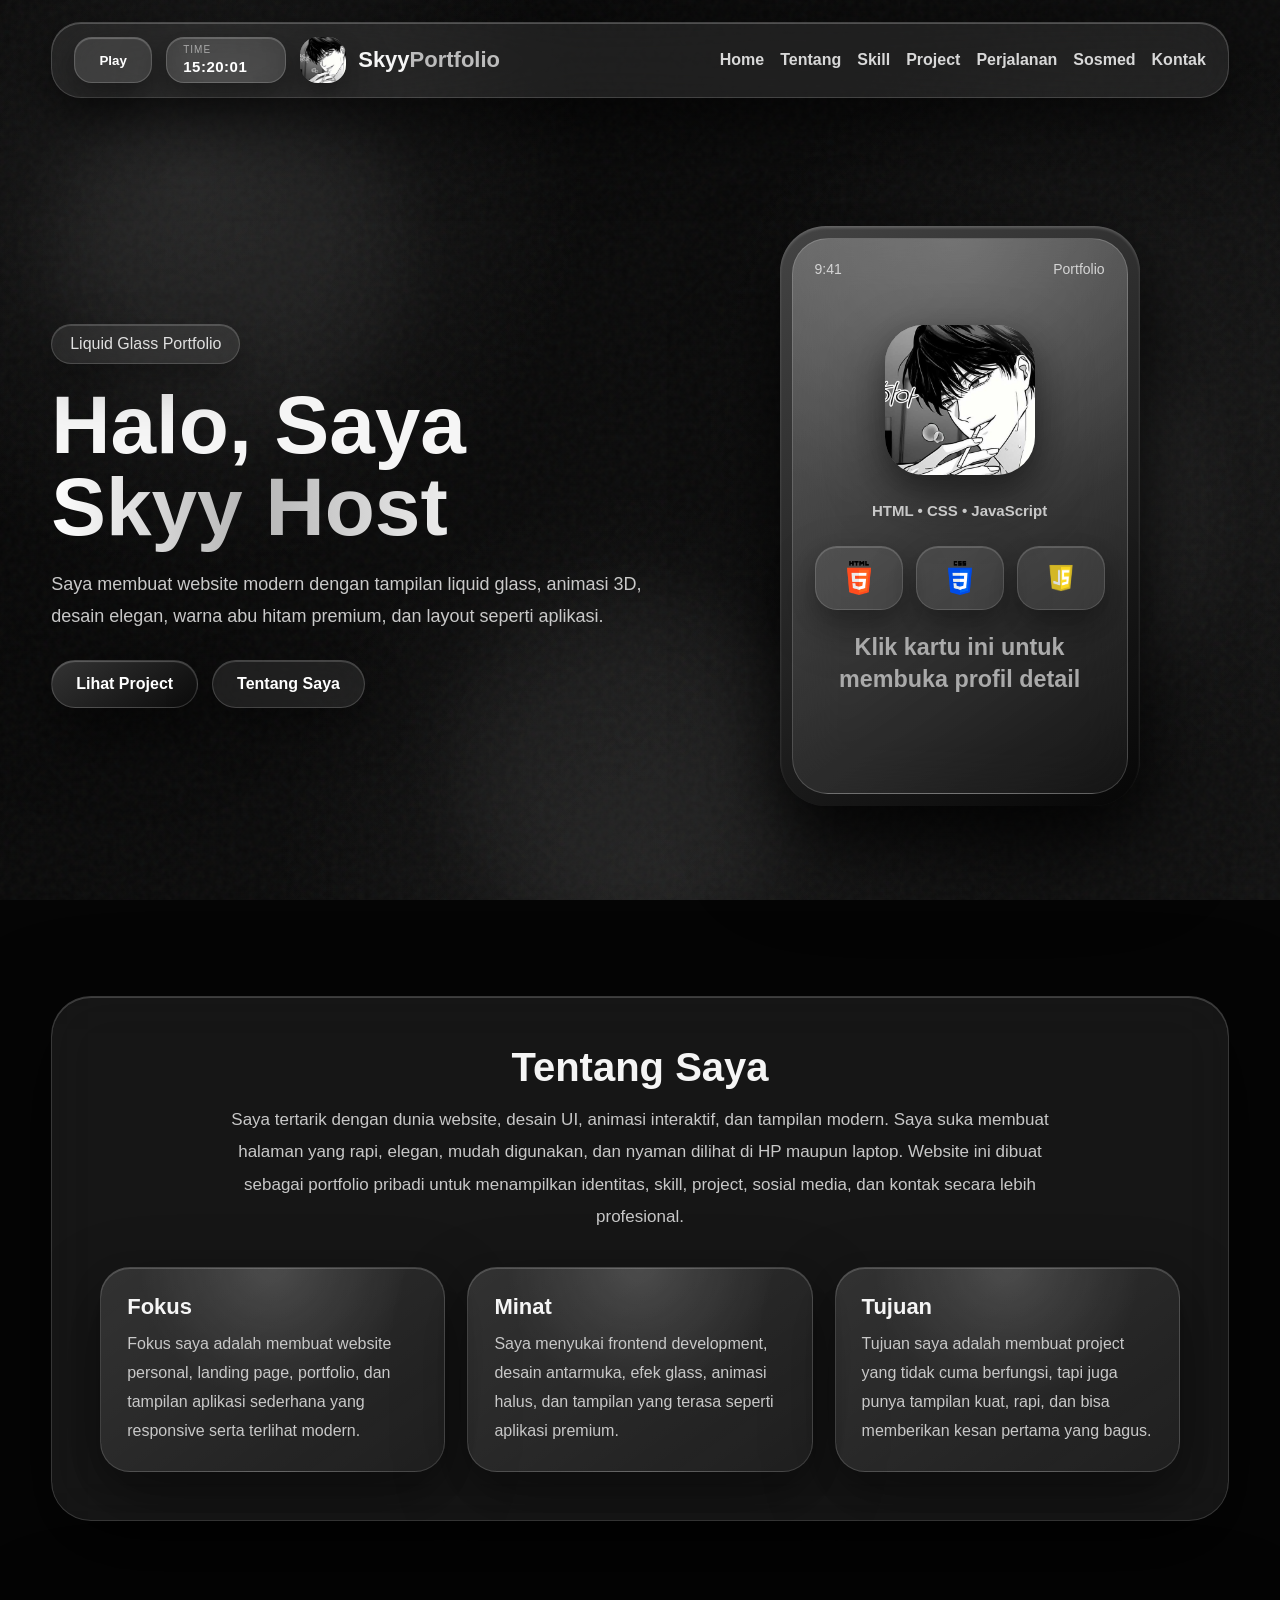
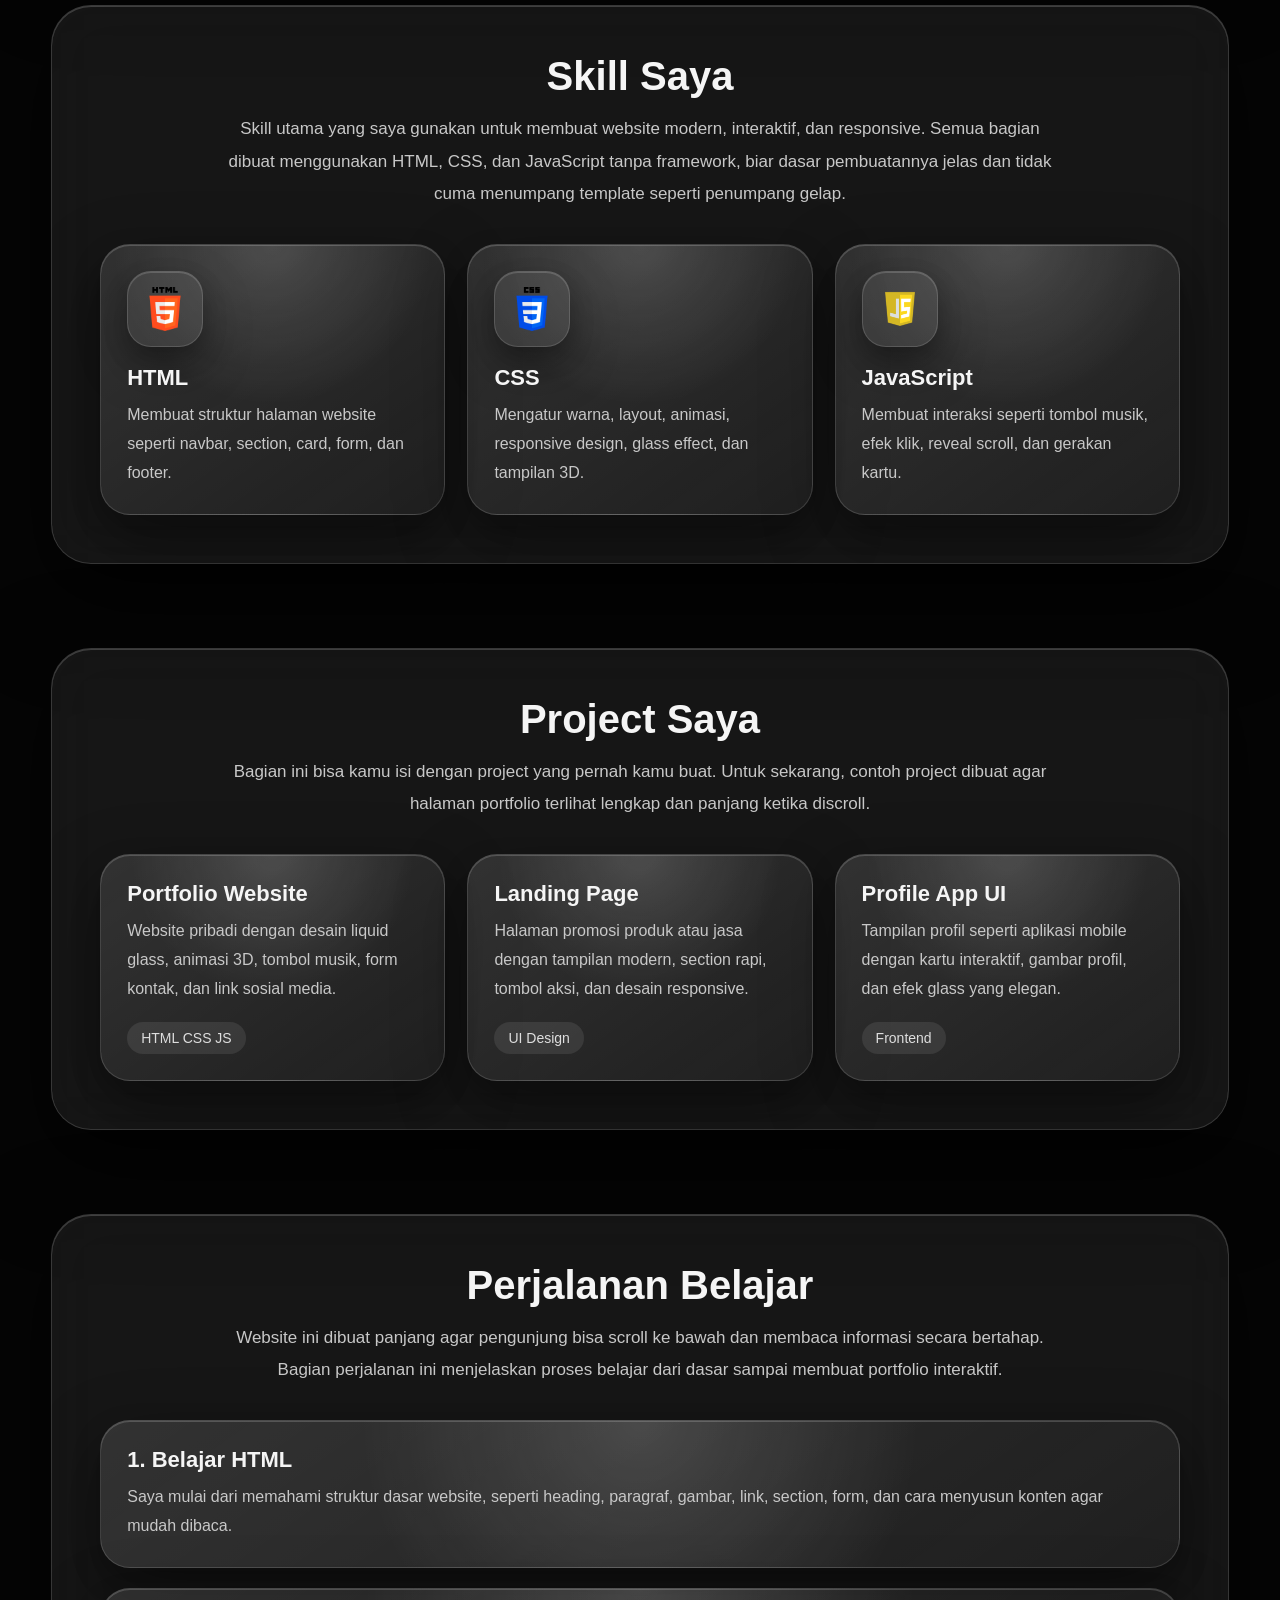
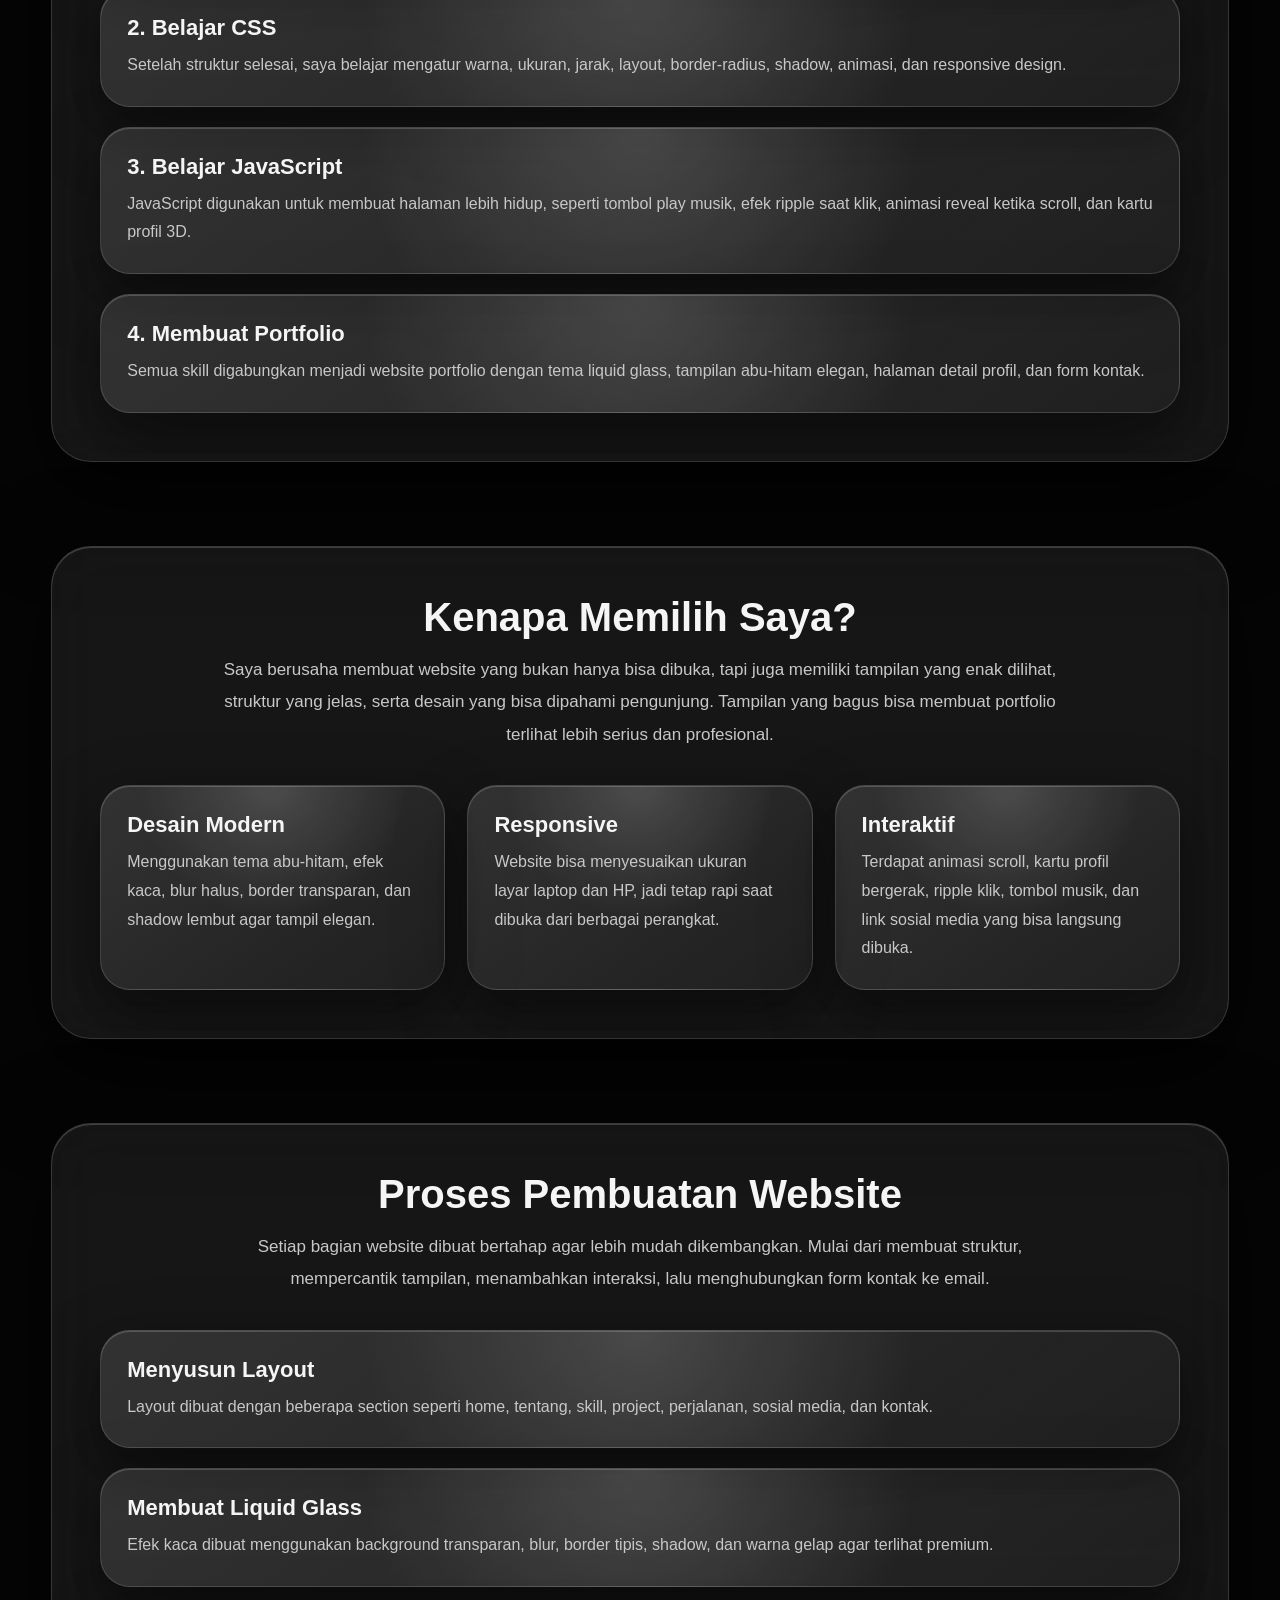
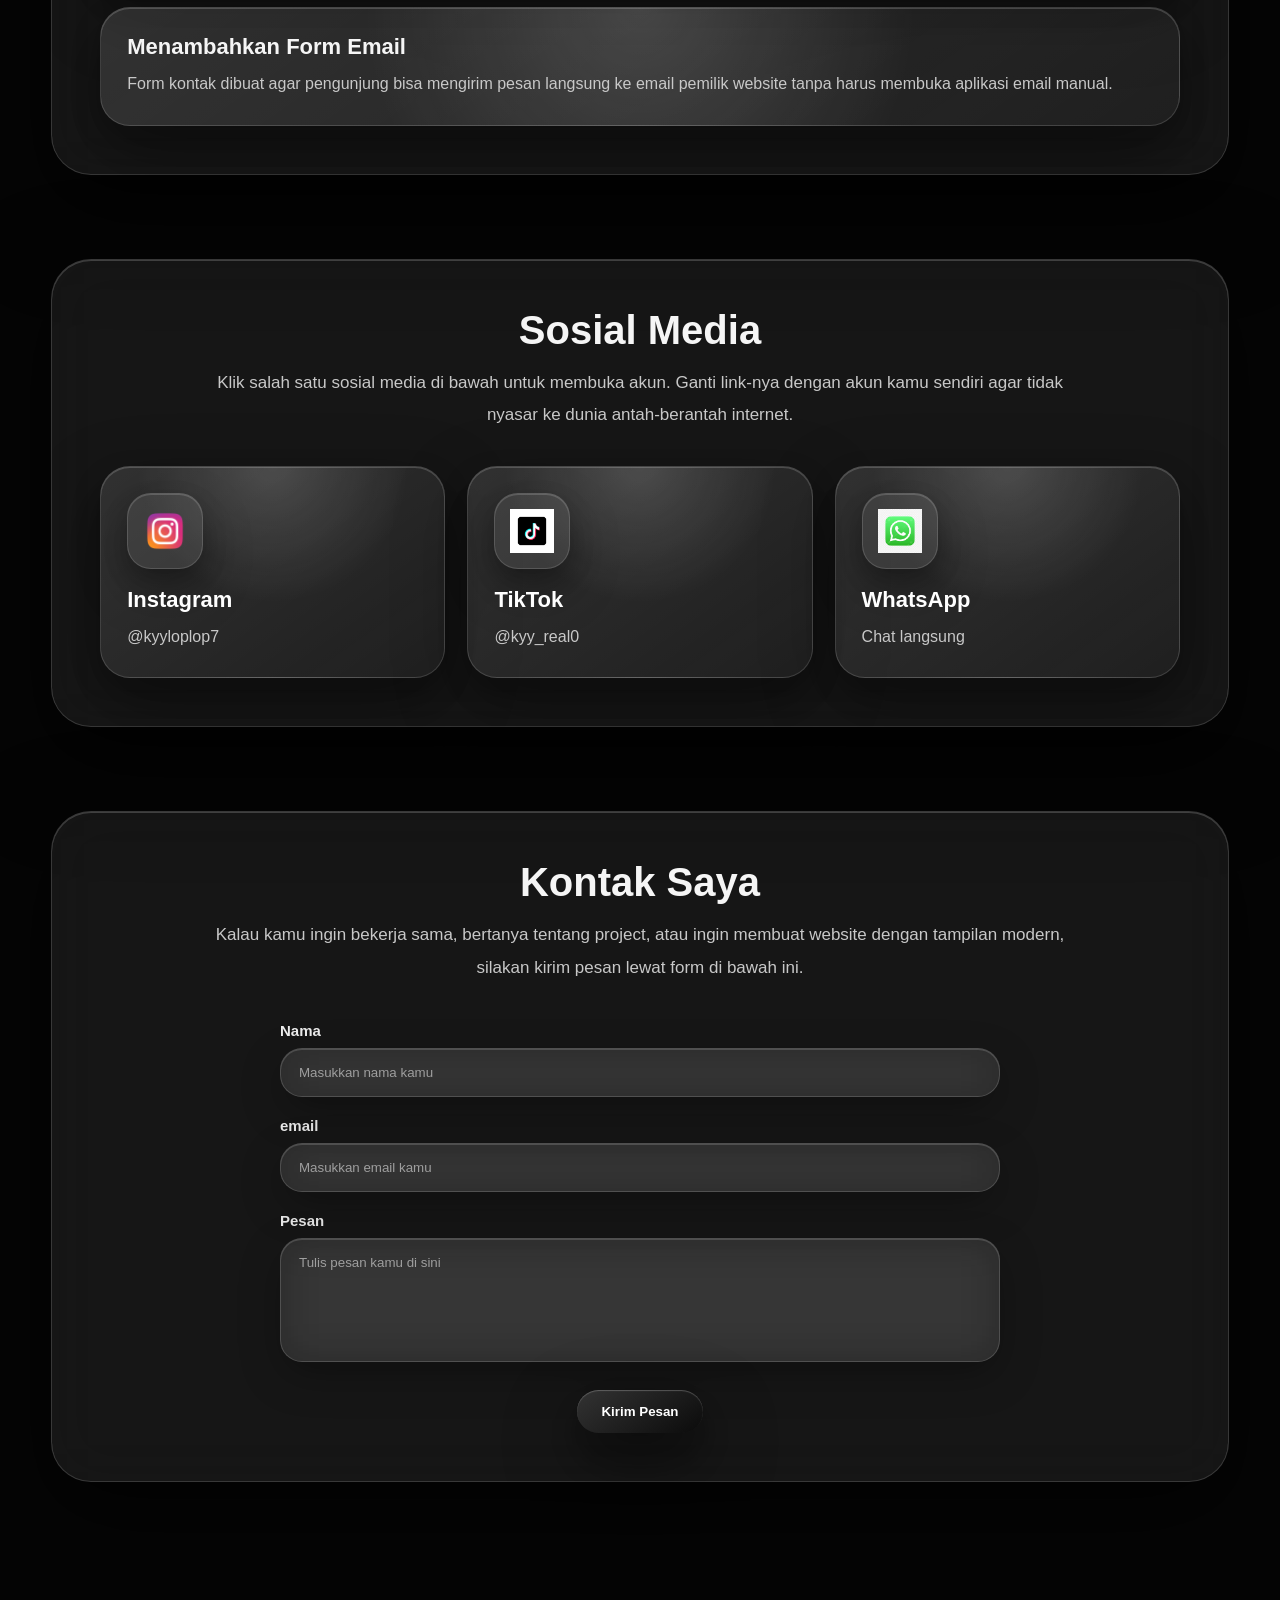
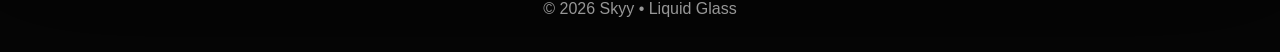
<file: index.html>
<!DOCTYPE html>
<html lang="id">
<head>
  <meta charset="UTF-8">
  <meta name="viewport" content="width=device-width, initial-scale=1.0">
  <title>Liquid Glass</title>
  <link rel="stylesheet" href="style.css">
</head>
<body>

  <audio id="bgMusic" src="assets/music.mp3" loop></audio>

  <div class="noise"></div>

  <div class="liquid-bg">
    <span></span>
    <span></span>
    <span></span>
  </div>

  <nav class="navbar">
    <div class="nav-left">
      <button class="music-btn" id="musicBtn">Play</button>

      <div class="live-clock-box">
        <span class="clock-label">Time</span>
        <span id="liveClock">00:00:00</span>
      </div>

      <div class="brand">
        <div class="brand-img">
          <img src="assets/profile.jpg" alt="Logo">
        </div>
        <h2>Skyy<span>Portfolio</span></h2>
      </div>
    </div>

    <div class="nav-menu">
      <a href="#home">Home</a>
      <a href="#about">Tentang</a>
      <a href="#skills">Skill</a>
      <a href="#projects">Project</a>
      <a href="#journey">Perjalanan</a>
      <a href="#social">Sosmed</a>
      <a href="#contact">Kontak</a>
    </div>
  </nav>

  <section id="home" class="hero">
    <div class="hero-text">
      <div class="badge">Liquid Glass Portfolio</div>

      <h1>Halo, Saya <span>Skyy Host</span></h1>

      <p>
        Saya membuat website modern dengan tampilan liquid glass, animasi 3D,
        desain elegan, warna abu hitam premium, dan layout seperti aplikasi.
      </p>

      <div class="buttons">
        <a href="#projects" class="btn primary">Lihat Project</a>
        <a href="#about" class="btn">Tentang Saya</a>
      </div>
    </div>

    <div class="hero-profile">
      <a href="profile.html" target="_blank" class="phone-link">
        <div class="phone-card" id="phoneCard">
          <div class="phone-screen">
            <div class="phone-top">
              <span>9:41</span>
              <span>Portfolio</span>
            </div>

            <div class="profile-photo">
              <img src="assets/profile.jpg" alt="Foto Profil">
            </div>

            <h3 Developer</h3>
            <p>HTML • CSS • JavaScript</p>

            <div class="app-icons">
              <div><img src="assets/icons/html.png" alt="HTML"></div>
              <div><img src="assets/icons/css.png" alt="CSS"></div>
              <div><img src="assets/icons/js.png" alt="JavaScript"></div>
            </div>

            <small>Klik kartu ini untuk membuka profil detail</small>
          </div>
        </div>
      </a>
    </div>
  </section>

  <section id="about" class="glass-section">
    <h2>Tentang Saya</h2>

    <p class="section-text">
      Saya tertarik dengan dunia website, desain UI, animasi interaktif, dan tampilan modern.
      Saya suka membuat halaman yang rapi, elegan, mudah digunakan, dan nyaman dilihat di HP
      maupun laptop. Website ini dibuat sebagai portfolio pribadi untuk menampilkan identitas,
      skill, project, sosial media, dan kontak secara lebih profesional.
    </p>

    <div class="info-grid">
      <div class="glass-card">
        <h3>Fokus</h3>
        <p>
          Fokus saya adalah membuat website personal, landing page, portfolio, dan tampilan
          aplikasi sederhana yang responsive serta terlihat modern.
        </p>
      </div>

      <div class="glass-card">
        <h3>Minat</h3>
        <p>
          Saya menyukai frontend development, desain antarmuka, efek glass, animasi halus,
          dan tampilan yang terasa seperti aplikasi premium.
        </p>
      </div>

      <div class="glass-card">
        <h3>Tujuan</h3>
        <p>
          Tujuan saya adalah membuat project yang tidak cuma berfungsi, tapi juga punya tampilan
          kuat, rapi, dan bisa memberikan kesan pertama yang bagus.
        </p>
      </div>
    </div>
  </section>

  <section id="skills" class="glass-section">
    <h2>Skill Saya</h2>

    <p class="section-text">
      Skill utama yang saya gunakan untuk membuat website modern, interaktif, dan responsive.
      Semua bagian dibuat menggunakan HTML, CSS, dan JavaScript tanpa framework, biar dasar
      pembuatannya jelas dan tidak cuma menumpang template seperti penumpang gelap.
    </p>

    <div class="skill-grid">
      <div class="skill-card">
        <div class="skill-icon">
          <img src="assets/icons/html.png" alt="HTML">
        </div>
        <h3>HTML</h3>
        <p>Membuat struktur halaman website seperti navbar, section, card, form, dan footer.</p>
      </div>

      <div class="skill-card">
        <div class="skill-icon">
          <img src="assets/icons/css.png" alt="CSS">
        </div>
        <h3>CSS</h3>
        <p>Mengatur warna, layout, animasi, responsive design, glass effect, dan tampilan 3D.</p>
      </div>

      <div class="skill-card">
        <div class="skill-icon">
          <img src="assets/icons/js.png" alt="JavaScript">
        </div>
        <h3>JavaScript</h3>
        <p>Membuat interaksi seperti tombol musik, efek klik, reveal scroll, dan gerakan kartu.</p>
      </div>
    </div>
  </section>

  <section id="projects" class="glass-section">
    <h2>Project Saya</h2>

    <p class="section-text">
      Bagian ini bisa kamu isi dengan project yang pernah kamu buat. Untuk sekarang,
      contoh project dibuat agar halaman portfolio terlihat lengkap dan panjang ketika discroll.
    </p>

    <div class="project-grid">
      <div class="project-card">
        <h3>Portfolio Website</h3>
        <p>
          Website pribadi dengan desain liquid glass, animasi 3D, tombol musik, form kontak,
          dan link sosial media.
        </p>
        <span>HTML CSS JS</span>
      </div>

      <div class="project-card">
        <h3>Landing Page</h3>
        <p>
          Halaman promosi produk atau jasa dengan tampilan modern, section rapi,
          tombol aksi, dan desain responsive.
        </p>
        <span>UI Design</span>
      </div>

      <div class="project-card">
        <h3>Profile App UI</h3>
        <p>
          Tampilan profil seperti aplikasi mobile dengan kartu interaktif, gambar profil,
          dan efek glass yang elegan.
        </p>
        <span>Frontend</span>
      </div>
    </div>
  </section>

  <section id="journey" class="glass-section">
    <h2>Perjalanan Belajar</h2>

    <p class="section-text">
      Website ini dibuat panjang agar pengunjung bisa scroll ke bawah dan membaca informasi
      secara bertahap. Bagian perjalanan ini menjelaskan proses belajar dari dasar sampai
      membuat portfolio interaktif.
    </p>

    <div class="timeline">
      <div class="timeline-item">
        <h3>1. Belajar HTML</h3>
        <p>
          Saya mulai dari memahami struktur dasar website, seperti heading, paragraf, gambar,
          link, section, form, dan cara menyusun konten agar mudah dibaca.
        </p>
      </div>

      <div class="timeline-item">
        <h3>2. Belajar CSS</h3>
        <p>
          Setelah struktur selesai, saya belajar mengatur warna, ukuran, jarak, layout,
          border-radius, shadow, animasi, dan responsive design.
        </p>
      </div>

      <div class="timeline-item">
        <h3>3. Belajar JavaScript</h3>
        <p>
          JavaScript digunakan untuk membuat halaman lebih hidup, seperti tombol play musik,
          efek ripple saat klik, animasi reveal ketika scroll, dan kartu profil 3D.
        </p>
      </div>

      <div class="timeline-item">
        <h3>4. Membuat Portfolio</h3>
        <p>
          Semua skill digabungkan menjadi website portfolio dengan tema liquid glass,
          tampilan abu-hitam elegan, halaman detail profil, dan form kontak.
        </p>
      </div>
    </div>
  </section>

  <section class="glass-section">
    <h2>Kenapa Memilih Saya?</h2>

    <p class="section-text">
      Saya berusaha membuat website yang bukan hanya bisa dibuka, tapi juga memiliki tampilan
      yang enak dilihat, struktur yang jelas, serta desain yang bisa dipahami pengunjung.
      Tampilan yang bagus bisa membuat portfolio terlihat lebih serius dan profesional.
    </p>

    <div class="info-grid">
      <div class="glass-card">
        <h3>Desain Modern</h3>
        <p>
          Menggunakan tema abu-hitam, efek kaca, blur halus, border transparan,
          dan shadow lembut agar tampil elegan.
        </p>
      </div>

      <div class="glass-card">
        <h3>Responsive</h3>
        <p>
          Website bisa menyesuaikan ukuran layar laptop dan HP, jadi tetap rapi saat dibuka
          dari berbagai perangkat.
        </p>
      </div>

      <div class="glass-card">
        <h3>Interaktif</h3>
        <p>
          Terdapat animasi scroll, kartu profil bergerak, ripple klik, tombol musik,
          dan link sosial media yang bisa langsung dibuka.
        </p>
      </div>
    </div>
  </section>

  <section class="glass-section">
    <h2>Proses Pembuatan Website</h2>

    <p class="section-text">
      Setiap bagian website dibuat bertahap agar lebih mudah dikembangkan. Mulai dari
      membuat struktur, mempercantik tampilan, menambahkan interaksi, lalu menghubungkan
      form kontak ke email.
    </p>

    <div class="timeline">
      <div class="timeline-item">
        <h3>Menyusun Layout</h3>
        <p>
          Layout dibuat dengan beberapa section seperti home, tentang, skill, project,
          perjalanan, sosial media, dan kontak.
        </p>
      </div>

      <div class="timeline-item">
        <h3>Membuat Liquid Glass</h3>
        <p>
          Efek kaca dibuat menggunakan background transparan, blur, border tipis,
          shadow, dan warna gelap agar terlihat premium.
        </p>
      </div>

      <div class="timeline-item">
        <h3>Menambahkan Form Email</h3>
        <p>
          Form kontak dibuat agar pengunjung bisa mengirim pesan langsung ke email
          pemilik website tanpa harus membuka aplikasi email manual.
        </p>
      </div>
    </div>
  </section>

  <section id="social" class="glass-section">
    <h2>Sosial Media</h2>

    <p class="section-text">
      Klik salah satu sosial media di bawah untuk membuka akun. Ganti link-nya dengan
      akun kamu sendiri agar tidak nyasar ke dunia antah-berantah internet.
    </p>

    <div class="social-grid">
      <a href="https://www.instagram.com/usernamekamu" target="_blank" class="social-card">
        <div class="social-icon">
          <img src="assets/icons/instagram.png" alt="Instagram">
        </div>
        <h3>Instagram</h3>
        <p>@kyyloplop7</p>
      </a>

      <a href="https://www.tiktok.com/@usernamekamu" target="_blank" class="social-card">
        <div class="social-icon">
          <img src="assets/icons/tiktok.png" alt="TikTok">
        </div>
        <h3>TikTok</h3>
        <p>@kyy_real0</p>
      </a>

      <a href="https://wa.me/6281234567890" target="_blank" class="social-card">
        <div class="social-icon">
          <img src="assets/icons/whatsapp.png" alt="WhatsApp">
        </div>
        <h3>WhatsApp</h3>
        <p>Chat langsung</p>
      </a>
    </div>
  </section>

  <section id="contact" class="glass-section contact">
    <h2>Kontak Saya</h2>

    <p class="section-text">
      Kalau kamu ingin bekerja sama, bertanya tentang project, atau ingin membuat website
      dengan tampilan modern, silakan kirim pesan lewat form di bawah ini.
    </p>

    <form class="contact-form" action="https://formsubmit.co/mla547897@gmail.com" method="POST">
      <input type="hidden" name="_subject" value="Pesan Baru dari Website Portfolio">
      <input type="hidden" name="_captcha" value="false">
      <input type="hidden" name="_template" value="table">

      <div class="form-group">
        <label>Nama</label>
        <input type="text" name="nama" placeholder="Masukkan nama kamu" required>
      </div>

      <div class="form-group">
        <label>email</label>
        <input type="email" name="email" placeholder="Masukkan email kamu" required>
      </div>

      <div class="form-group">
        <label>Pesan</label>
        <textarea name="pesan" rows="6" placeholder="Tulis pesan kamu di sini" required></textarea>
      </div>

      <button type="submit" class="btn primary form-btn">Kirim Pesan</button>
    </form>
  </section>

  <footer>
    © 2026 Skyy • Liquid Glass
  </footer>

  <script src="script.js"></script>
</body>
</html>
</file>
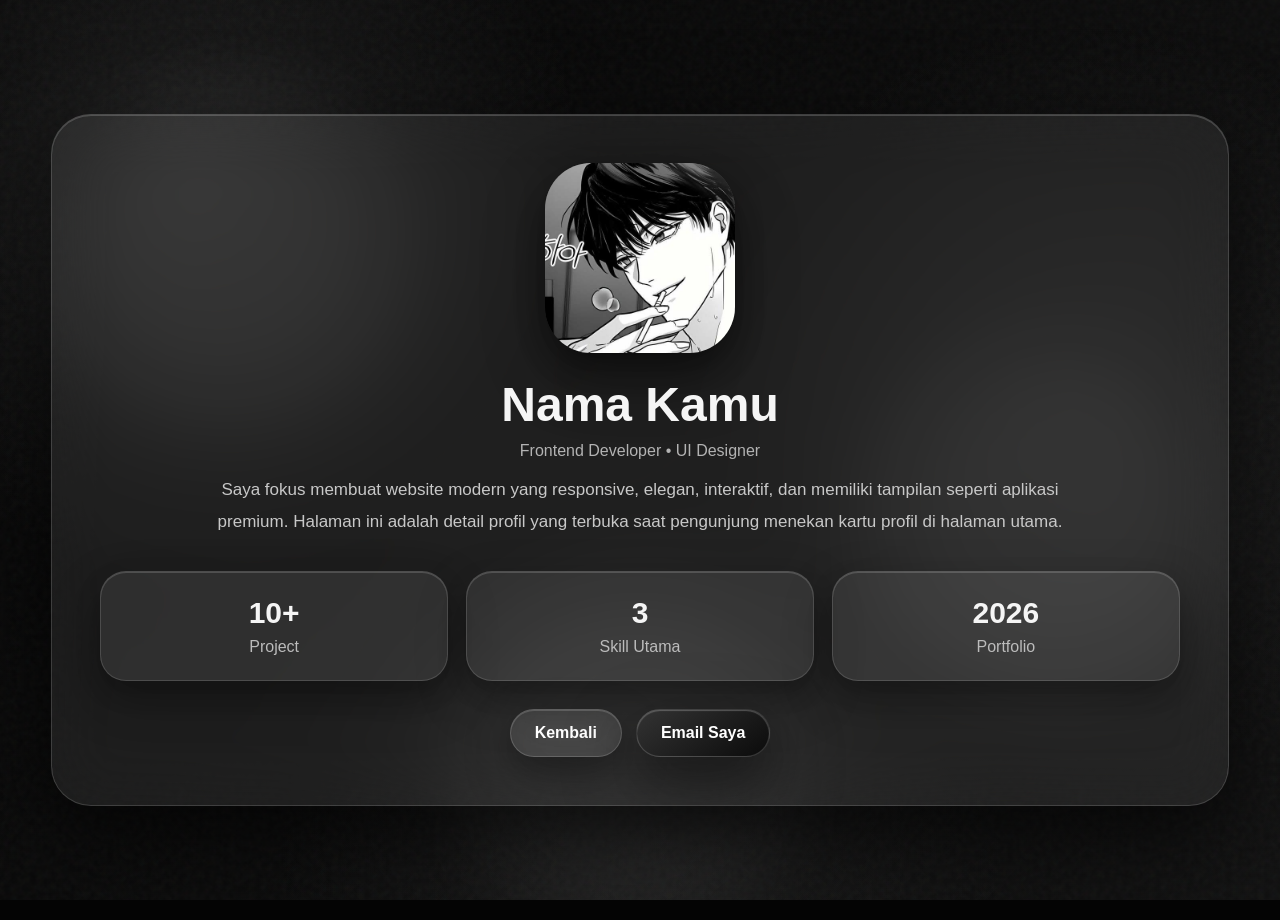
<file: profile.html>
<!DOCTYPE html>
<html lang="id">
<head>
  <meta charset="UTF-8">
  <meta name="viewport" content="width=device-width, initial-scale=1.0">
  <title>Detail Profil</title>
  <link rel="stylesheet" href="style.css">
</head>
<body>

  <div class="noise"></div>

  <div class="liquid-bg">
    <span></span>
    <span></span>
    <span></span>
  </div>

  <main class="profile-page">
    <section class="glass-section profile-detail">
      <div class="profile-large">
        <img src="assets/profile.jpg" alt="Foto Profil">
      </div>

      <h1>Nama Kamu</h1>
      <p class="role">Frontend Developer • UI Designer</p>

      <p class="section-text">
        Saya fokus membuat website modern yang responsive, elegan, interaktif,
        dan memiliki tampilan seperti aplikasi premium. Halaman ini adalah detail profil
        yang terbuka saat pengunjung menekan kartu profil di halaman utama.
      </p>

      <div class="profile-stats">
        <div>
          <h3>10+</h3>
          <p>Project</p>
        </div>

        <div>
          <h3>3</h3>
          <p>Skill Utama</p>
        </div>

        <div>
          <h3>2026</h3>
          <p>Portfolio</p>
        </div>
      </div>

      <div class="buttons center">
        <a href="index.html" class="btn">Kembali</a>
        <a href="mailto:mla547897@gmail.com" class="btn primary">Email Saya</a>
      </div>
    </section>
  </main>

</body>
</html>
</file>
<file: style.css>
* {
  margin: 0;
  padding: 0;
  box-sizing: border-box;
  font-family:
    -apple-system,
    BlinkMacSystemFont,
    "Segoe UI",
    Arial,
    sans-serif;
}

html {
  scroll-behavior: smooth;
}

body {
  min-height: 100vh;
  color: #f5f5f5;
  background: #050505;
  overflow-x: hidden;
}

.noise {
  position: fixed;
  inset: 0;
  opacity: 0.045;
  pointer-events: none;
  background-image: url("data:image/svg+xml,%3Csvg viewBox='0 0 200 200' xmlns='http://www.w3.org/2000/svg'%3E%3Cfilter id='n'%3E%3CfeTurbulence type='fractalNoise' baseFrequency='0.7' numOctaves='2' stitchTiles='stitch'/%3E%3C/filter%3E%3Crect width='100%25' height='100%25' filter='url(%23n)'/%3E%3C/svg%3E");
  z-index: -1;
}

.liquid-bg {
  position: fixed;
  inset: 0;
  z-index: -2;
  overflow: hidden;
  background:
    radial-gradient(circle at 15% 20%, rgba(90,90,90,0.28), transparent 30%),
    radial-gradient(circle at 85% 45%, rgba(70,70,70,0.22), transparent 32%),
    radial-gradient(circle at 50% 95%, rgba(90,90,90,0.16), transparent 34%),
    linear-gradient(135deg, #050505, #0b0b0b, #111111);
}

.liquid-bg span {
  position: absolute;
  width: 360px;
  height: 360px;
  border-radius: 50%;
  background: rgba(255,255,255,0.08);
  filter: blur(40px);
  opacity: 0.55;
  will-change: transform;
  transform: translate3d(0, 0, 0);
  animation: stableLiquid 18s infinite alternate ease-in-out;
}

.liquid-bg span:nth-child(1) {
  top: 8%;
  left: 4%;
}

.liquid-bg span:nth-child(2) {
  top: 38%;
  right: 5%;
  animation-delay: 3s;
}

.liquid-bg span:nth-child(3) {
  bottom: -5%;
  left: 35%;
  animation-delay: 6s;
}

@keyframes stableLiquid {
  0% {
    transform: translate3d(0, 0, 0) scale(1);
  }

  100% {
    transform: translate3d(35px, -35px, 0) scale(1.08);
  }
}

.navbar {
  width: 92%;
  max-width: 1180px;
  margin: 22px auto;
  padding: 14px 22px;
  border-radius: 30px;
  background: rgba(255,255,255,0.08);
  border: 1px solid rgba(255,255,255,0.16);
  backdrop-filter: blur(28px) saturate(170%);
  -webkit-backdrop-filter: blur(28px) saturate(170%);
  box-shadow:
    inset 0 1px 0 rgba(255,255,255,0.22),
    0 12px 35px rgba(0,0,0,0.25),
    0 28px 80px rgba(0,0,0,0.5);
  display: flex;
  justify-content: space-between;
  align-items: center;
  position: sticky;
  top: 18px;
  z-index: 999;
}

.nav-left {
  display: flex;
  align-items: center;
  gap: 14px;
}

.music-btn {
  min-width: 78px;
  height: 46px;
  border-radius: 18px;
  background: rgba(255,255,255,0.1);
  color: white;
  font-weight: 700;
  cursor: pointer;
  border: 1px solid rgba(255,255,255,0.18);
  box-shadow:
    inset 0 1px 1px rgba(255,255,255,0.25),
    0 10px 30px rgba(0,0,0,0.25),
    0 20px 50px rgba(0,0,0,0.35);
  transition: 0.3s;
}

.music-btn:hover {
  transform: translateY(-3px) scale(1.03);
  background: rgba(255,255,255,0.15);
}

.live-clock-box {
  min-width: 120px;
  height: 46px;
  padding: 0 16px;
  border-radius: 18px;
  display: flex;
  flex-direction: column;
  justify-content: center;
  background: rgba(255,255,255,0.1);
  border: 1px solid rgba(255,255,255,0.18);
  backdrop-filter: blur(24px) saturate(170%);
  -webkit-backdrop-filter: blur(24px) saturate(170%);
  box-shadow:
    inset 0 1px 0 rgba(255,255,255,0.18),
    0 10px 30px rgba(0,0,0,0.25),
    0 20px 50px rgba(0,0,0,0.35);
}

.clock-label {
  font-size: 10px;
  color: #a9a9a9;
  letter-spacing: 1px;
  text-transform: uppercase;
  line-height: 1;
}

#liveClock {
  font-size: 15px;
  font-weight: 700;
  color: #ffffff;
  margin-top: 3px;
  letter-spacing: 0.5px;
}

.brand {
  display: flex;
  align-items: center;
  gap: 12px;
}

.brand-img {
  width: 46px;
  height: 46px;
  border-radius: 18px;
  overflow: hidden;
  background: rgba(255,255,255,0.08);
  box-shadow:
    inset 0 1px 0 rgba(255,255,255,0.16),
    0 10px 25px rgba(0,0,0,0.2),
    0 20px 50px rgba(0,0,0,0.3);
}

.brand-img img {
  width: 100%;
  height: 100%;
  object-fit: cover;
}

.brand h2 {
  font-size: 22px;
}

.brand span {
  color: #bcbcbc;
}

.nav-menu {
  display: flex;
  gap: 16px;
  flex-wrap: wrap;
  justify-content: flex-end;
}

.nav-menu a {
  color: #d8d8d8;
  text-decoration: none;
  font-weight: 600;
  transition: 0.3s;
}

.nav-menu a:hover {
  color: white;
  text-shadow: 0 0 14px rgba(255,255,255,0.5);
}

.hero {
  width: 92%;
  max-width: 1180px;
  min-height: 88vh;
  margin: auto;
  display: grid;
  grid-template-columns: 1.05fr 0.95fr;
  align-items: center;
  gap: 44px;
}

.badge {
  display: inline-block;
  padding: 10px 18px;
  margin-bottom: 20px;
  border-radius: 999px;
  color: #e0e0e0;
  background: rgba(255,255,255,0.08);
  border: 1px solid rgba(255,255,255,0.16);
  backdrop-filter: blur(20px);
  box-shadow:
    inset 0 1px 0 rgba(255,255,255,0.16),
    0 10px 25px rgba(0,0,0,0.18),
    0 20px 50px rgba(0,0,0,0.28);
}

.hero h1 {
  font-size: clamp(42px, 7vw, 82px);
  line-height: 1;
  margin-bottom: 20px;
}

.hero h1 span {
  background: linear-gradient(90deg, #ffffff, #b4b4b4, #ececec);
  -webkit-background-clip: text;
  color: transparent;
}

.hero p {
  max-width: 600px;
  color: #c9c9c9;
  font-size: 18px;
  line-height: 1.8;
}

.buttons {
  display: flex;
  gap: 14px;
  flex-wrap: wrap;
  margin-top: 28px;
}

.buttons.center {
  justify-content: center;
}

.btn {
  display: inline-block;
  padding: 14px 24px;
  border-radius: 999px;
  color: white;
  text-decoration: none;
  font-weight: 700;
  background: rgba(255,255,255,0.08);
  border: 1px solid rgba(255,255,255,0.17);
  backdrop-filter: blur(20px);
  box-shadow:
    inset 0 1px 0 rgba(255,255,255,0.16),
    0 10px 25px rgba(0,0,0,0.18),
    0 20px 50px rgba(0,0,0,0.28);
  transition: 0.3s;
}

.btn.primary {
  background: linear-gradient(145deg, #333333, #0b0b0b);
  box-shadow:
    inset 0 1px 1px rgba(255,255,255,0.24),
    0 18px 45px rgba(0,0,0,0.36),
    0 30px 80px rgba(0,0,0,0.46);
}

.btn:hover {
  transform: translateY(-5px) scale(1.03);
  box-shadow:
    inset 0 1px 0 rgba(255,255,255,0.2),
    0 15px 35px rgba(0,0,0,0.24),
    0 28px 65px rgba(0,0,0,0.35);
}

.phone-link {
  text-decoration: none;
  color: white;
  display: block;
}

.hero-profile {
  perspective: 1200px;
}

.phone-card {
  width: min(360px, 90vw);
  height: 580px;
  margin: auto;
  padding: 12px;
  border-radius: 46px;
  background: linear-gradient(145deg, #444444, #060606);
  box-shadow:
    inset 0 2px 3px rgba(255,255,255,0.2),
    0 18px 50px rgba(0,0,0,0.35),
    0 40px 95px rgba(0,0,0,0.72);
  transform-style: preserve-3d;
  animation: phoneFloat 6s infinite ease-in-out;
  transition: 0.3s;
}

.phone-card:hover {
  filter: brightness(1.08);
}

@keyframes phoneFloat {
  0%, 100% {
    transform: rotateY(-12deg) rotateX(8deg) translateY(0);
  }

  50% {
    transform: rotateY(12deg) rotateX(-8deg) translateY(-16px);
  }
}

.phone-screen {
  height: 100%;
  border-radius: 36px;
  padding: 22px;
  border: 1px solid rgba(255,255,255,0.18);
  background:
    linear-gradient(145deg, rgba(255,255,255,0.16), rgba(255,255,255,0.05)),
    radial-gradient(circle at top, rgba(255,255,255,0.18), transparent 50%);
  backdrop-filter: blur(26px) saturate(165%);
  -webkit-backdrop-filter: blur(26px) saturate(165%);
  text-align: center;
}

.phone-top {
  display: flex;
  justify-content: space-between;
  color: #d5d5d5;
  font-size: 14px;
  margin-bottom: 48px;
}

.profile-photo {
  width: 150px;
  height: 150px;
  margin: 0 auto 22px;
  border-radius: 38px;
  overflow: hidden;
  background: rgba(255,255,255,0.08);
  box-shadow:
    inset 0 1px 1px rgba(255,255,255,0.22),
    0 12px 28px rgba(0,0,0,0.25),
    0 24px 60px rgba(0,0,0,0.45);
}

.profile-photo img,
.profile-large img {
  width: 100%;
  height: 100%;
  object-fit: cover;
}

.phone-screen h3 {
  font-size: 28px;
  margin-bottom: 8px;
}

.phone-screen p {
  font-size: 15px;
  margin-bottom: 22px;
}

.app-icons {
  display: grid;
  grid-template-columns: repeat(3, 1fr);
  gap: 13px;
  margin-bottom: 20px;
}

.app-icons div {
  height: 64px;
  border-radius: 22px;
  background: rgba(255,255,255,0.08);
  border: 1px solid rgba(255,255,255,0.14);
  display: grid;
  place-items: center;
  box-shadow:
    inset 0 1px 0 rgba(255,255,255,0.16),
    0 10px 25px rgba(0,0,0,0.2),
    0 20px 50px rgba(0,0,0,0.3);
}

.app-icons img {
  width: 34px;
  height: 34px;
  object-fit: contain;
}

.phone-screen small {
  color: #aaa;
}

.glass-section {
  width: 92%;
  max-width: 1180px;
  margin: 84px auto;
  padding: 48px;
  border-radius: 40px;
  background: rgba(255,255,255,0.07);
  border: 1px solid rgba(255,255,255,0.15);
  backdrop-filter: blur(30px) saturate(165%);
  -webkit-backdrop-filter: blur(30px) saturate(165%);
  box-shadow:
    inset 0 1px 0 rgba(255,255,255,0.18),
    0 18px 45px rgba(0,0,0,0.22),
    0 35px 100px rgba(0,0,0,0.52);
}

.glass-section h2 {
  text-align: center;
  font-size: 40px;
  margin-bottom: 14px;
}

.section-text {
  max-width: 850px;
  margin: 0 auto;
  text-align: center;
  color: #c8c8c8;
  line-height: 1.9;
  font-size: 17px;
}

.info-grid,
.skill-grid,
.project-grid,
.social-grid {
  display: grid;
  gap: 22px;
  margin-top: 34px;
  grid-template-columns: repeat(3, 1fr);
}

.glass-card,
.skill-card,
.project-card,
.social-card,
.timeline-item {
  padding: 26px;
  border-radius: 30px;
  background:
    linear-gradient(145deg, rgba(255,255,255,0.12), rgba(255,255,255,0.04)),
    radial-gradient(circle at top, rgba(255,255,255,0.15), transparent 50%);
  border: 1px solid rgba(255,255,255,0.15);
  box-shadow:
    inset 0 1px 0 rgba(255,255,255,0.18),
    0 12px 30px rgba(0,0,0,0.18),
    0 25px 70px rgba(0,0,0,0.35);
  transition: 0.35s;
}

.glass-card:hover,
.skill-card:hover,
.project-card:hover,
.social-card:hover,
.timeline-item:hover {
  transform: translateY(-12px);
  background:
    linear-gradient(145deg, rgba(255,255,255,0.15), rgba(255,255,255,0.06)),
    radial-gradient(circle at top, rgba(255,255,255,0.2), transparent 55%);
  box-shadow:
    inset 0 1px 0 rgba(255,255,255,0.22),
    0 18px 45px rgba(0,0,0,0.25),
    0 35px 90px rgba(0,0,0,0.42);
}

.glass-card h3,
.skill-card h3,
.project-card h3,
.social-card h3,
.timeline-item h3 {
  margin-bottom: 10px;
  font-size: 22px;
}

.glass-card p,
.skill-card p,
.project-card p,
.social-card p,
.timeline-item p {
  color: #c8c8c8;
  line-height: 1.8;
}

.skill-icon,
.social-icon {
  width: 76px;
  height: 76px;
  border-radius: 24px;
  margin-bottom: 18px;
  background: rgba(255,255,255,0.08);
  border: 1px solid rgba(255,255,255,0.14);
  display: grid;
  place-items: center;
  box-shadow:
    inset 0 1px 0 rgba(255,255,255,0.16),
    0 10px 25px rgba(0,0,0,0.2),
    0 20px 50px rgba(0,0,0,0.3);
}

.skill-icon img,
.social-icon img {
  width: 44px;
  height: 44px;
  object-fit: contain;
}

.project-card span {
  display: inline-block;
  margin-top: 18px;
  padding: 8px 14px;
  border-radius: 999px;
  background: rgba(255,255,255,0.09);
  color: #dedede;
  font-size: 14px;
}

.timeline {
  display: grid;
  gap: 20px;
  margin-top: 34px;
}

.timeline-item {
  animation: softFloat 7s ease-in-out infinite;
}

.timeline-item:nth-child(2) {
  animation-delay: 1s;
}

.timeline-item:nth-child(3) {
  animation-delay: 2s;
}

.timeline-item:nth-child(4) {
  animation-delay: 3s;
}

@keyframes softFloat {
  0%, 100% {
    transform: translateY(0);
  }

  50% {
    transform: translateY(-8px);
  }
}

.social-card {
  text-decoration: none;
  color: white;
}

.contact {
  text-align: center;
}

.contact-form {
  max-width: 720px;
  margin: 38px auto 0;
  display: grid;
  gap: 20px;
}

.form-group {
  display: grid;
  gap: 9px;
  text-align: left;
}

.form-group label {
  color: #eeeeee;
  font-weight: 700;
  font-size: 15px;
}

.form-group input,
.form-group textarea {
  width: 100%;
  padding: 16px 18px;
  border-radius: 22px;
  border: 1px solid rgba(255,255,255,0.16);
  background: rgba(255,255,255,0.075);
  color: white;
  outline: none;
  resize: none;
  backdrop-filter: blur(22px) saturate(160%);
  -webkit-backdrop-filter: blur(22px) saturate(160%);
  box-shadow:
    inset 0 1px 0 rgba(255,255,255,0.16),
    0 14px 40px rgba(0,0,0,0.28);
  transition: 0.3s;
}

.form-group input::placeholder,
.form-group textarea::placeholder {
  color: #9f9f9f;
}

.form-group input:focus,
.form-group textarea:focus {
  border-color: rgba(255,255,255,0.38);
  background: rgba(255,255,255,0.11);
}

.form-btn {
  border: none;
  cursor: pointer;
  width: fit-content;
  margin: 8px auto 0;
}

footer {
  text-align: center;
  color: #999;
  padding: 34px;
}

.ripple {
  position: fixed;
  width: 18px;
  height: 18px;
  border-radius: 50%;
  pointer-events: none;
  border: 1px solid rgba(255,255,255,0.65);
  background: rgba(255,255,255,0.16);
  backdrop-filter: blur(8px);
  animation: rippleAnim 0.9s ease-out forwards;
  z-index: 9999;
}

@keyframes rippleAnim {
  to {
    width: 160px;
    height: 160px;
    opacity: 0;
    transform: translate(-70px, -70px);
  }
}

.reveal {
  opacity: 0;
  transform: translateY(42px);
  transition: 0.8s ease;
}

.reveal.active {
  opacity: 1;
  transform: translateY(0);
}

.profile-page {
  min-height: 100vh;
  display: grid;
  place-items: center;
  padding: 30px 0;
}

.profile-detail {
  text-align: center;
}

.profile-large {
  width: 190px;
  height: 190px;
  margin: 0 auto 24px;
  border-radius: 46px;
  overflow: hidden;
  box-shadow:
    inset 0 1px 1px rgba(255,255,255,0.22),
    0 12px 28px rgba(0,0,0,0.25),
    0 24px 60px rgba(0,0,0,0.45);
}

.profile-detail h1 {
  font-size: 48px;
  margin-bottom: 10px;
}

.role {
  color: #b3b3b3;
  margin-bottom: 14px;
}

.profile-stats {
  display: grid;
  grid-template-columns: repeat(3, 1fr);
  gap: 18px;
  margin-top: 32px;
}

.profile-stats div {
  padding: 24px;
  border-radius: 26px;
  background: rgba(255,255,255,0.08);
  border: 1px solid rgba(255,255,255,0.14);
  box-shadow:
    inset 0 1px 0 rgba(255,255,255,0.16),
    0 10px 25px rgba(0,0,0,0.18),
    0 20px 50px rgba(0,0,0,0.28);
}

.profile-stats h3 {
  font-size: 30px;
  margin-bottom: 8px;
}

.profile-stats p {
  color: #bcbcbc;
}

@media (max-width: 960px) {
  .navbar {
    flex-direction: column;
    gap: 16px;
  }

  .nav-left {
    flex-wrap: wrap;
    justify-content: center;
    gap: 10px;
  }

  .live-clock-box {
    min-width: 110px;
  }

  .nav-menu {
    justify-content: center;
  }

  .hero {
    grid-template-columns: 1fr;
    text-align: center;
    padding-top: 30px;
  }

  .hero p {
    margin: 0 auto;
  }

  .buttons {
    justify-content: center;
  }

  .info-grid,
  .skill-grid,
  .project-grid,
  .social-grid,
  .profile-stats {
    grid-template-columns: 1fr;
  }

  .glass-section {
    padding: 34px 22px;
  }
}
</file>
